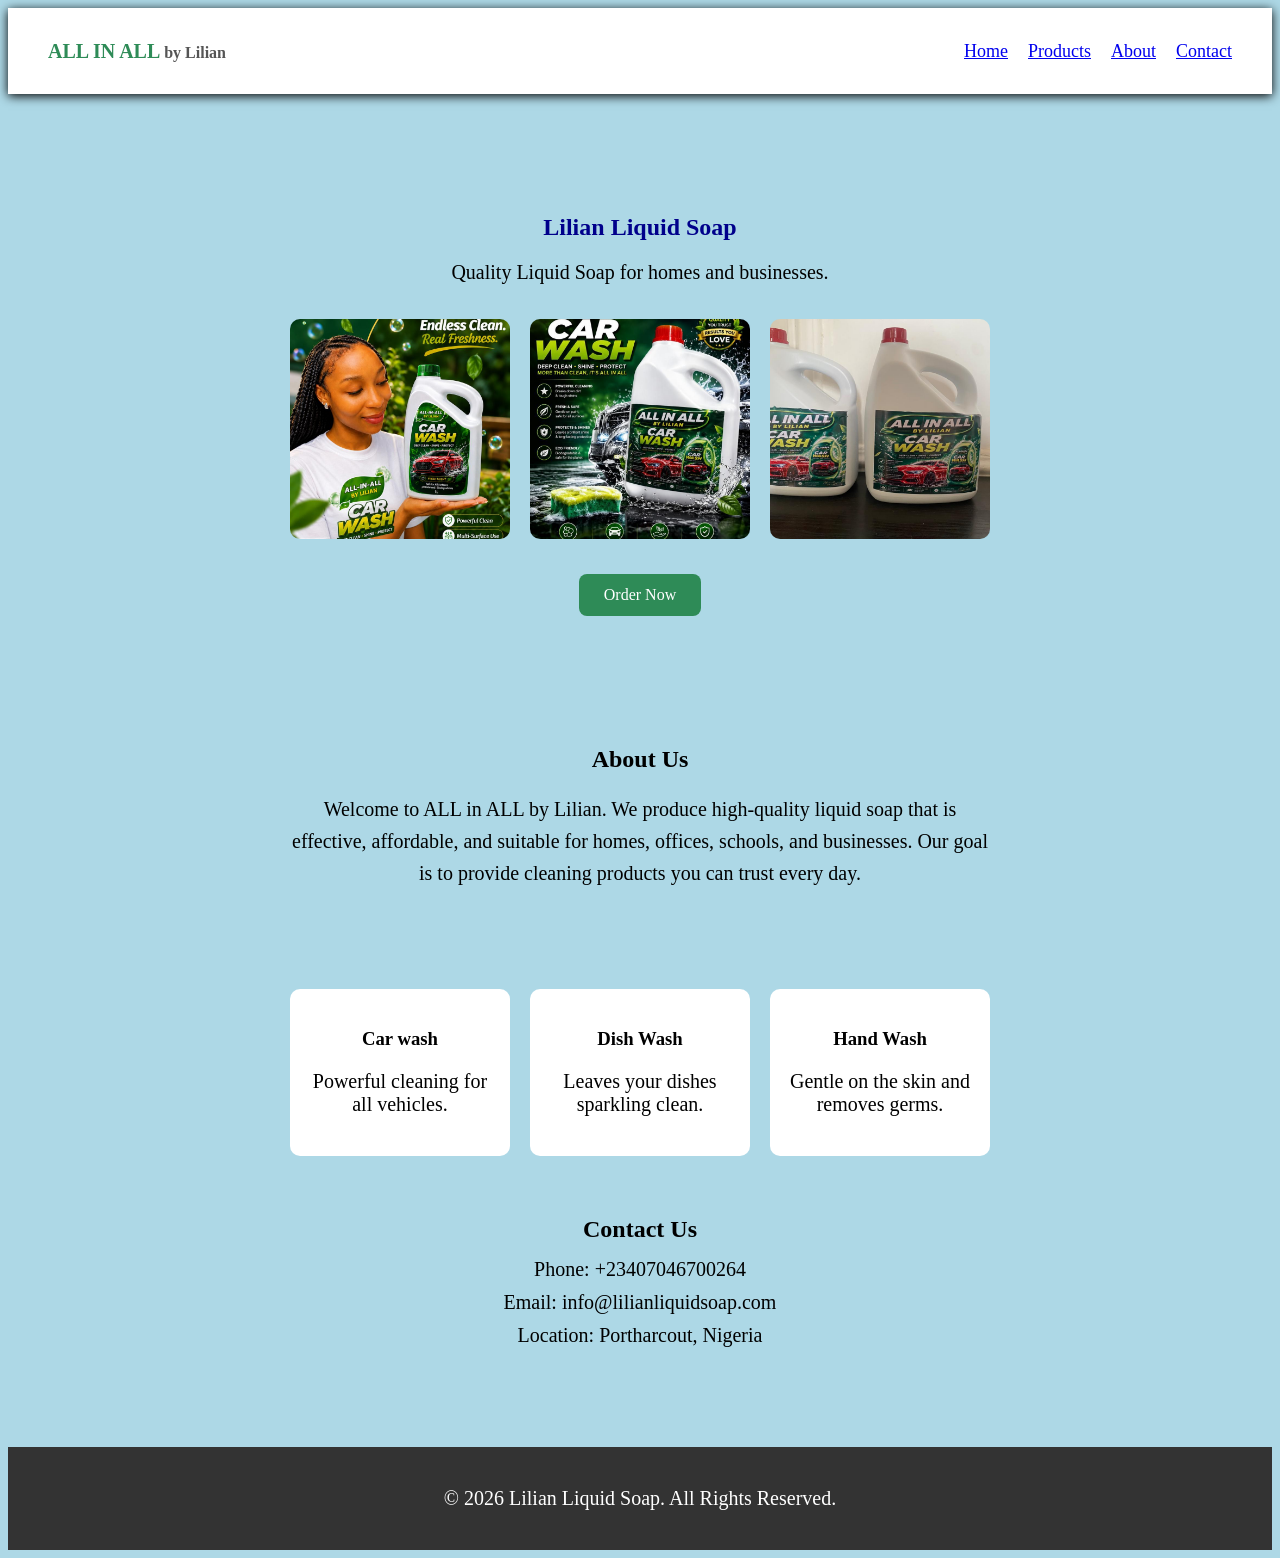
<file: index.html>
<!DOCTYPE html>
<html>
<head>
    <title>All IN ALL by Lilian</title>
    <link rel="stylesheet" href="style.css">
    <meta name="Viewport" content="width=device-width,initial-scale=1.0">

</head>
<body>

    <nav>
        <h2 class="logo">ALL IN ALL  <span>by Lilian</span></h2>
        <ul>
            <li><a href="#home">Home</a></li>
            <li><a href="#products">Products</a></li>
            <li><a href="#about">About</a></li>
            <li><a href="#contact">Contact</a></li>
        </ul>
    </nav>

    <section id="home" class="hero">
        <h1>Lilian Liquid Soap</h1>
        <p>Quality Liquid Soap for homes and businesses.</p>

        <div class="hero-images">
            <img src="IMG-20260625-WA0008.jpg" alt="Liquid soap">
            <img src="IMG-20260704-WA0006.jpg" alt="Liquid soap">
            <img src="carwash.jpeg" alt="liquid soap">
        </div>

        <a href="https://wa.me/234707046700264" class="btn">Order Now</a>
    </section>

    <section id="about" class="about">
        <h2>About Us</h2>
        <p>
            Welcome to ALL in ALL by Lilian.
            We produce high-quality liquid soap that is effective, affordable, 
            and suitable for homes, offices, schools, and businesses.
            Our goal is to provide cleaning products you can trust every day.
        </p>
    </section>

    <section id="products" class="products">
        <div class="product-card">
            <h3>Car wash</h3>
            <p>Powerful cleaning for all vehicles.</p>
        </div>

        <div class="product-card">
            <h3>Dish Wash</h3>
            <p>Leaves your dishes sparkling clean.</p>
        </div>

        <div class="product-card">
            <h3>Hand Wash</h3>
            <p>Gentle on the skin and removes germs.</p>
        </div>
        </section>


        <section id="contact" class="contact">
            <h2>Contact Us</h2>
            <p>Phone: +23407046700264</p>
            <p>Email: info@lilianliquidsoap.com</p>
            <p>Location: Portharcout, Nigeria</p>
        </section>

    <footer>
        <p>&copy; 2026 Lilian Liquid Soap. All Rights Reserved.</p>
    </footer>
    
</body>
</file>
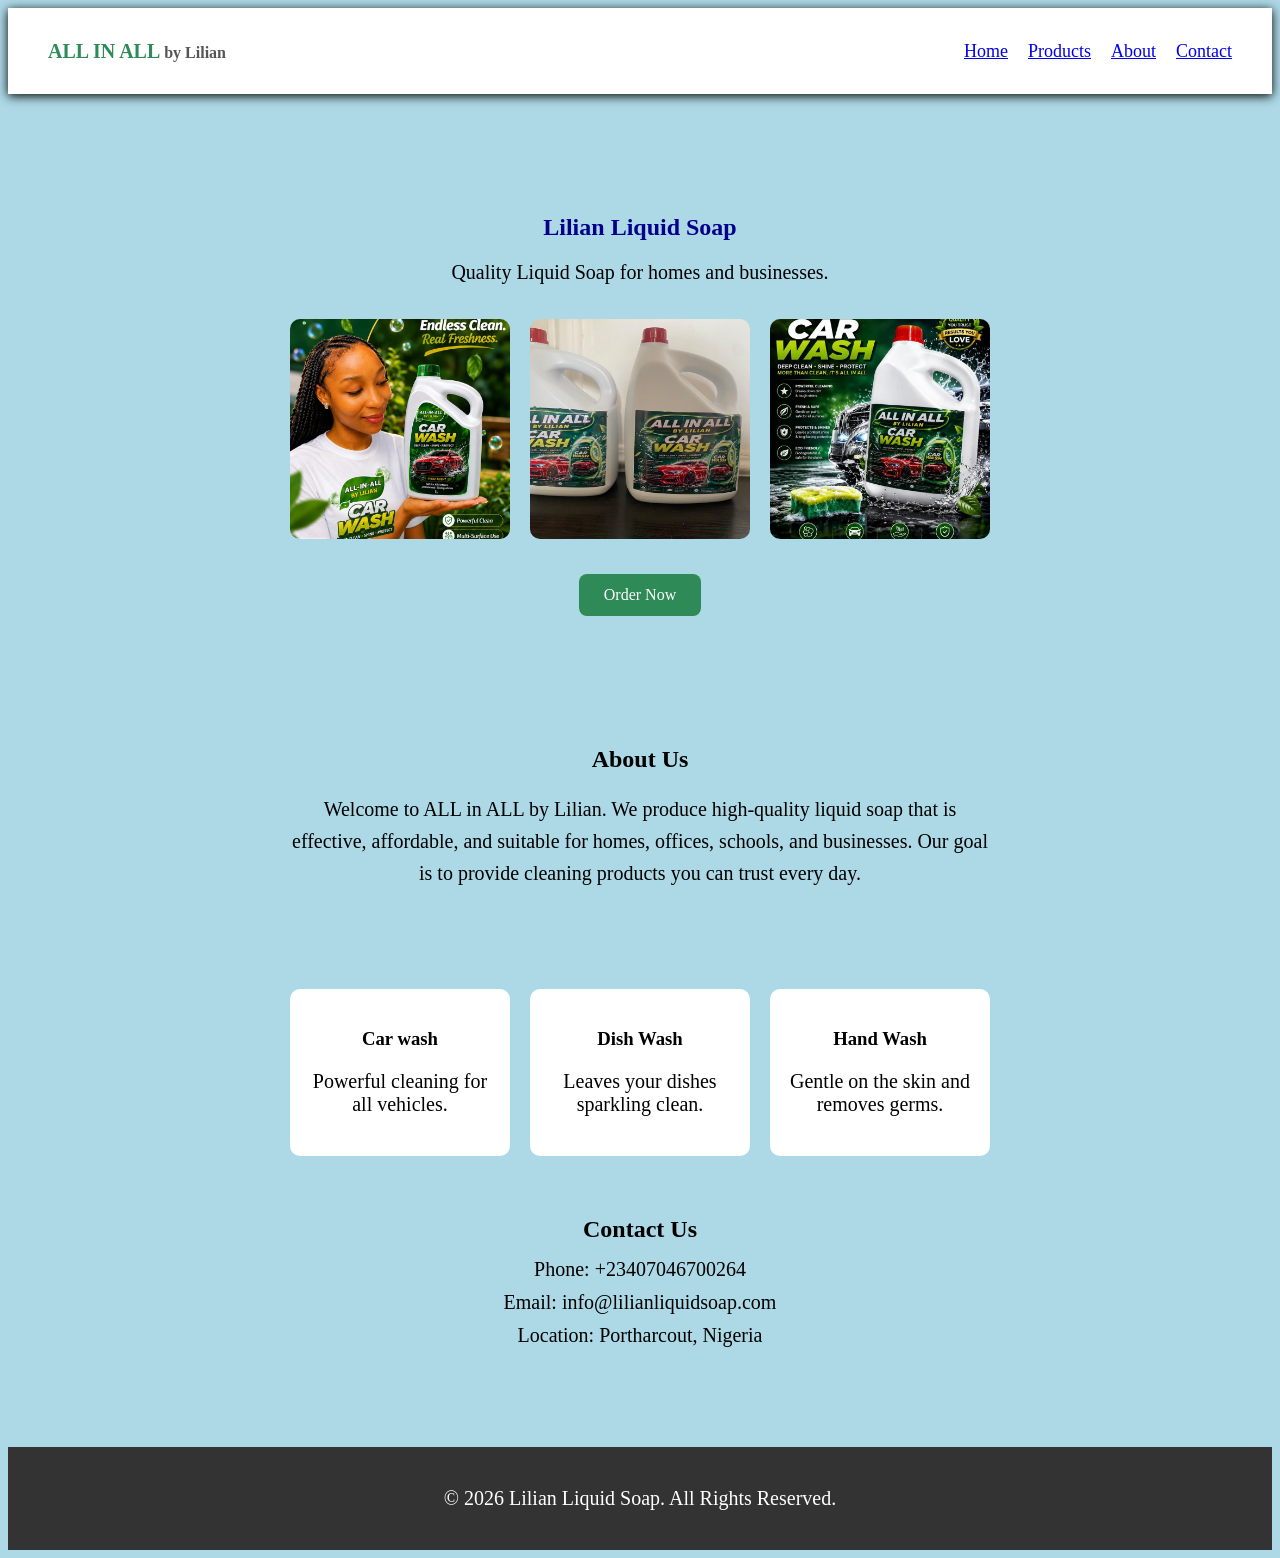
<file: Liquid-soap-website/index.html>
<!DOCTYPE html>
<html>
<head>
    <title>All IN ALL by Lilian</title>
    <link rel="stylesheet" href="style.css">
    <meta name="Viewport" content="width=device-width,initial-scale=1.0">

</head>
<body>

    <nav>
        <h2 class="logo">ALL IN ALL  <span>by Lilian</span></h2>
        <ul>
            <li><a href="#home">Home</a></li>
            <li><a href="#products">Products</a></li>
            <li><a href="#about">About</a></li>
            <li><a href="#contact">Contact</a></li>
        </ul>
    </nav>

    <section id="home" class="hero">
        <h1>Lilian Liquid Soap</h1>
        <p>Quality Liquid Soap for homes and businesses.</p>

        <div class="hero-images">
            <img src="product.jpg" alt="Liquid soap">
            <img src="carwash.jpeg" alt="Liquid soap">
            <img src="carwash2.jpg" alt="liquid soap">
        </div>

        <a href="https://wa.me/234707046700264" class="btn">Order Now</a>
    </section>

    <section id="about" class="about">
        <h2>About Us</h2>
        <p>
            Welcome to ALL in ALL by Lilian.
            We produce high-quality liquid soap that is effective, affordable, 
            and suitable for homes, offices, schools, and businesses.
            Our goal is to provide cleaning products you can trust every day.
        </p>
    </section>

    <section id="products" class="products">
        <div class="product-card">
            <h3>Car wash</h3>
            <p>Powerful cleaning for all vehicles.</p>
        </div>

        <div class="product-card">
            <h3>Dish Wash</h3>
            <p>Leaves your dishes sparkling clean.</p>
        </div>

        <div class="product-card">
            <h3>Hand Wash</h3>
            <p>Gentle on the skin and removes germs.</p>
        </div>
        </section>


        <section id="contact" class="contact">
            <h2>Contact Us</h2>
            <p>Phone: +23407046700264</p>
            <p>Email: info@lilianliquidsoap.com</p>
            <p>Location: Portharcout, Nigeria</p>
        </section>

    <footer>
        <p>&copy; 2026 Lilian Liquid Soap. All Rights Reserved.</p>
    </footer>
    
</body>
</file>
<file: style.css>
body {
    background-color: lightblue;
    font-family: Arial sans-serif;
    text-align: center;
}

h1 {
    color: darkblue;
}

p {
    font-size: 20px;
}

nav {
    display: flex;
    justify-content: space-between;
    align-items: center;
    padding: 15px 40px;
    background-color: white;
    position: sticky;
    top: 0;
    z-index: 1000;
    box-shadow: 0 2px 10px;
}

nav ul {
    display: flex;
    list-style: none;
    gap: 20px;
}

nav li {
    font-size: 18px;
    cursor: pointer;
}

button{
    background-color: #2e8b57;
    color: white;
    padding: 12px 25px;
    border: none;
    border-radius: 8px;
    cursor: pointer;
    margin-top: 16px;
}

img{
    width: 200px;
    height: 200px;
    border-radius: 10px;
    margin-top: 15px;
    object-fit: cover;
}


button:hover{
    background-color: #246b45;
}

.products{
    display: flex;
    justify-content: center;
    gap: 20px;
    margin-top: 40px;
}

.product-card{
    background: white;
    padding: 20px;
    width: 180px;
    border-radius: 10px;
    box-shadow: 0 2px 8px rgba(0, 0, 0. 2);
}

.about{
    padding: 60px 20px;
    text-align: center;

}

.about h2{
    margin-bottom: 20px;
}

.about p{
    max-width: 700px;
    margin: auto;
    line-height: 1.6;
}

.contact{
    text-align: center;
    padding: 40px 20px;
}

.contact h2{
    margin-bottom: 15px;
}

.contact p{
    margin: 10px 0;
}
footer{
    margin-top: 50px;
    text-align: center;
    padding: 20px;
    background-color: #333;
    color: white;
}

.btn {
    display: inline-block;
    background-color: #2e8b57;
    color: white;
    padding: 12px 25px;
    text-decoration: none;
    border-radius: 8px;
    margin-top: 15px;
}

.btn:hover {
    background-color: #246b45;
}

.logo {
    color: #2e8b57;
    font-size: 20px;
    font-weight: bold;
}

.logo span {
    font-size: 16px;
    color: #555;
    font-size: italic;
}

.hero {
    text-align: center;
    padding: 100px 20px 50px;
}

.hero-images {
    display: flex;
    justify-content: center;
    gap: 20px;
    flex-wrap: wrap;
    margin: 20px 0;
}

.hero-images img {
    width: 220px;
    height: 220px;
    object-fit: cover;
    border-radius: 10px;
}


@media (max-width: 768px) {
    nav {
        display: flex;
        justify-content: center;
        align-items: center;
        padding: 20px;
    }

    nav ul {
        display: flex;
        list-style: none;
        gap: 30px;
        margin: 0;
        padding: 0;
    }

h1, p{
    text-align: center;
}

img {
    width: 100%;
    max-width: 300px;
    height: auto;
}

.products{
    display: flex;
    flex-direction: column;
    align-items: center;
}

.product-card{
    width: 90%;
    margin-bottom: 20px;

}

.about,
.contact {
    padding: 20px;
    text-align: center;
}

footer{
    text-align: center;
}

}
</file>
<file: Liquid-soap-website/style.css>
body {
    background-color: lightblue;
    font-family: Arial sans-serif;
    text-align: center;
}

h1 {
    color: darkblue;
}

p {
    font-size: 20px;
}

nav {
    display: flex;
    justify-content: space-between;
    align-items: center;
    padding: 15px 40px;
    background-color: white;
    position: sticky;
    top: 0;
    z-index: 1000;
    box-shadow: 0 2px 10px;
}

nav ul {
    display: flex;
    list-style: none;
    gap: 20px;
}

nav li {
    font-size: 18px;
    cursor: pointer;
}

button{
    background-color: #2e8b57;
    color: white;
    padding: 12px 25px;
    border: none;
    border-radius: 8px;
    cursor: pointer;
    margin-top: 16px;
}

img{
    width: 200px;
    height: 200px;
    border-radius: 10px;
    margin-top: 15px;
    object-fit: cover;
}


button:hover{
    background-color: #246b45;
}

.products{
    display: flex;
    justify-content: center;
    gap: 20px;
    margin-top: 40px;
}

.product-card{
    background: white;
    padding: 20px;
    width: 180px;
    border-radius: 10px;
    box-shadow: 0 2px 8px rgba(0, 0, 0. 2);
}

.about{
    padding: 60px 20px;
    text-align: center;

}

.about h2{
    margin-bottom: 20px;
}

.about p{
    max-width: 700px;
    margin: auto;
    line-height: 1.6;
}

.contact{
    text-align: center;
    padding: 40px 20px;
}

.contact h2{
    margin-bottom: 15px;
}

.contact p{
    margin: 10px 0;
}
footer{
    margin-top: 50px;
    text-align: center;
    padding: 20px;
    background-color: #333;
    color: white;
}

.btn {
    display: inline-block;
    background-color: #2e8b57;
    color: white;
    padding: 12px 25px;
    text-decoration: none;
    border-radius: 8px;
    margin-top: 15px;
}

.btn:hover {
    background-color: #246b45;
}

.logo {
    color: #2e8b57;
    font-size: 20px;
    font-weight: bold;
}

.logo span {
    font-size: 16px;
    color: #555;
    font-size: italic;
}

.hero {
    text-align: center;
    padding: 100px 20px 50px;
}

.hero-images {
    display: flex;
    justify-content: center;
    gap: 20px;
    flex-wrap: wrap;
    margin: 20px 0;
}

.hero-images img {
    width: 220px;
    height: 220px;
    object-fit: cover;
    border-radius: 10px;
}


@media (max-width: 768px) {
    nav {
        display: flex;
        justify-content: center;
        align-items: center;
        padding: 20px;
    }

    nav ul {
        display: flex;
        list-style: none;
        gap: 30px;
        margin: 0;
        padding: 0;
    }

h1, p{
    text-align: center;
}

img {
    width: 100%;
    max-width: 300px;
    height: auto;
}

.products{
    display: flex;
    flex-direction: column;
    align-items: center;
}

.product-card{
    width: 90%;
    margin-bottom: 20px;

}

.about,
.contact {
    padding: 20px;
    text-align: center;
}

footer{
    text-align: center;
}

}
</file>
